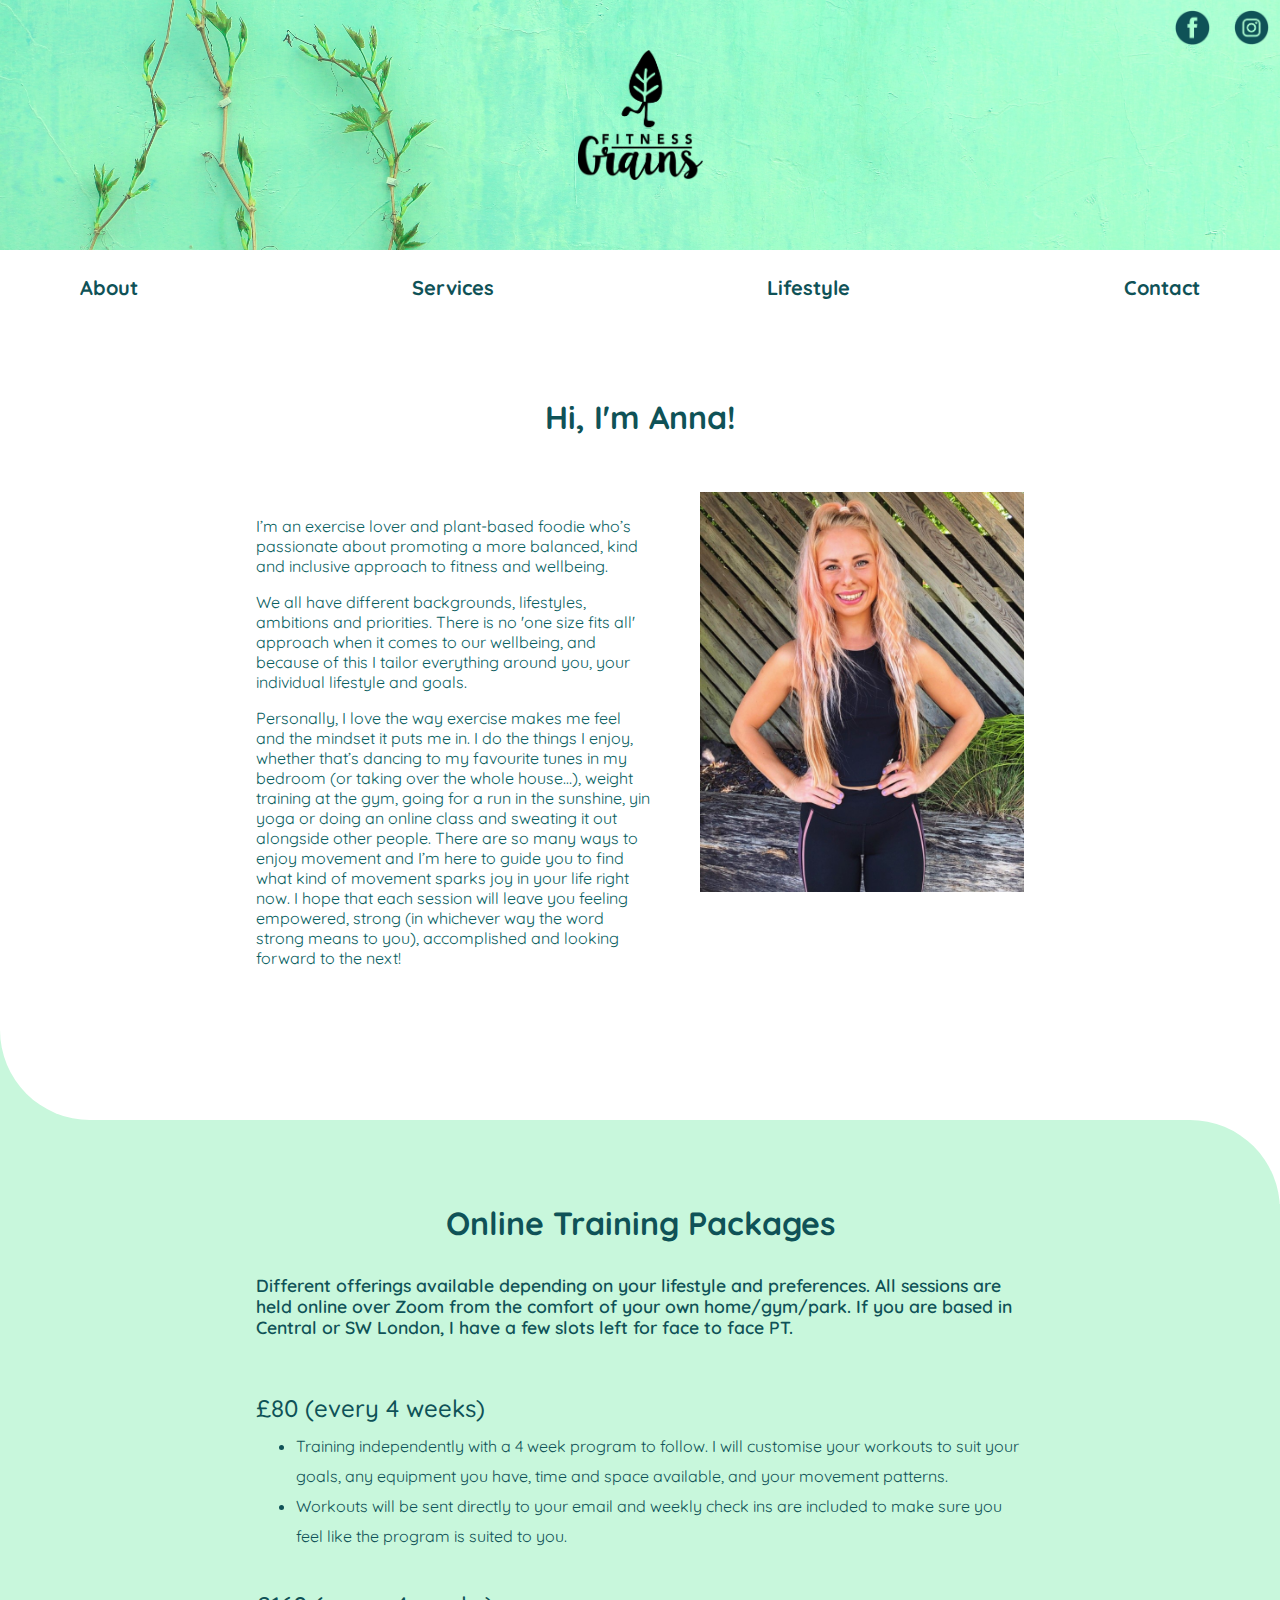
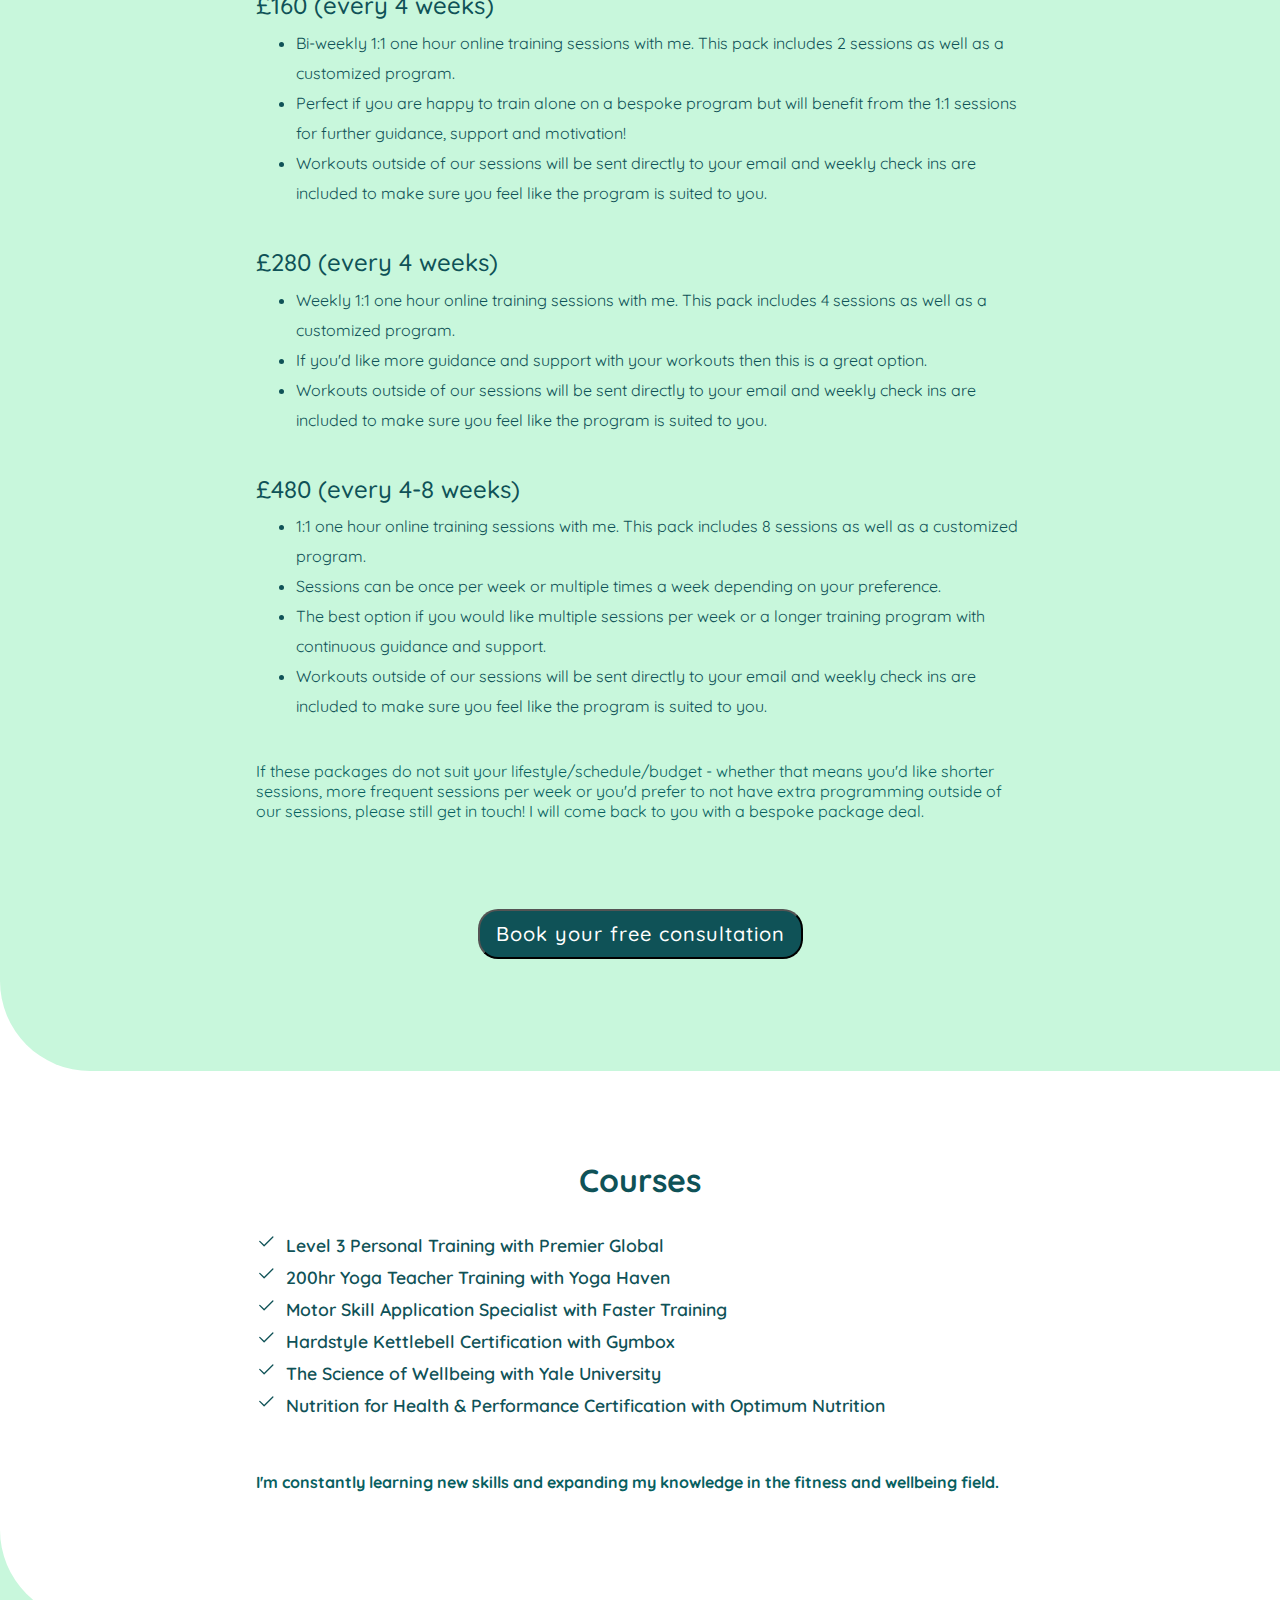
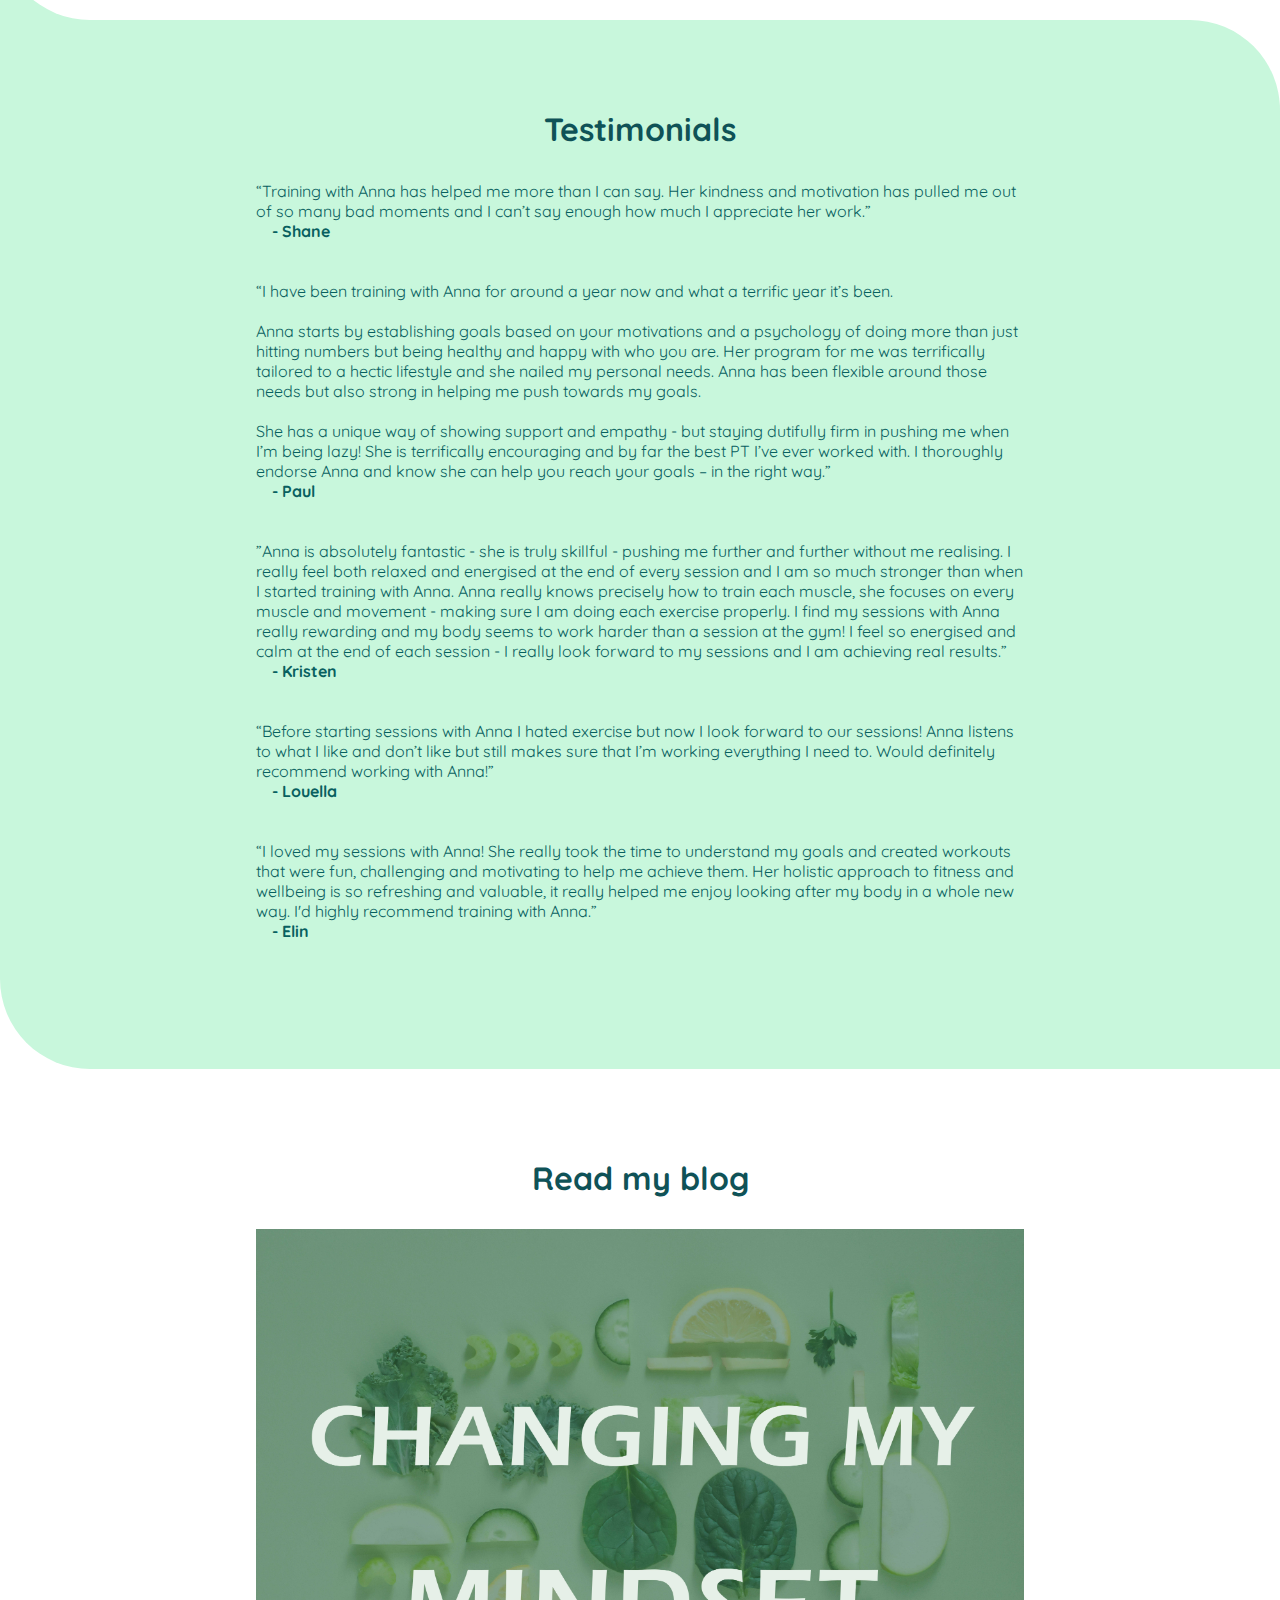
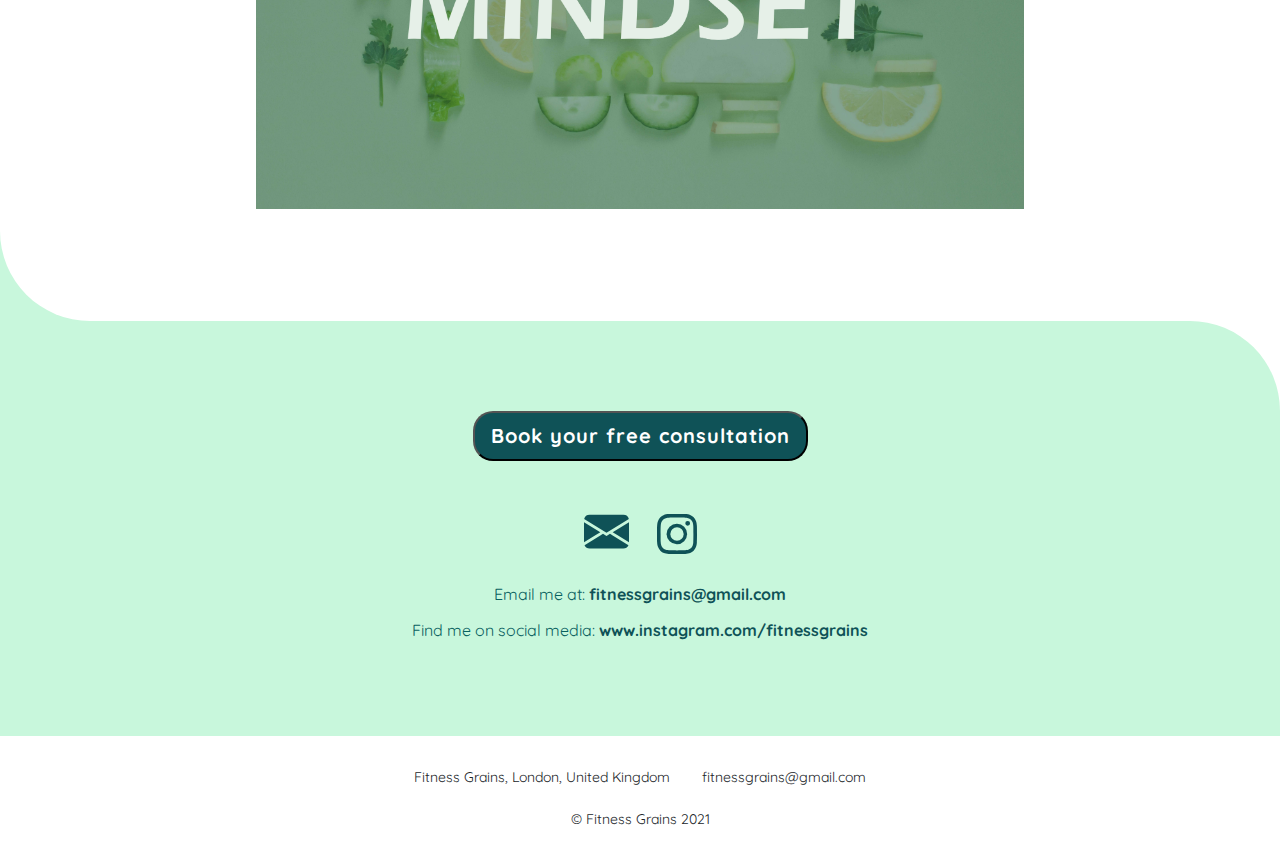
<file: index.html>
<!DOCTYPE html>
<html lang="en">
  <head>
    <meta charset="UTF-8">
    <meta name="viewport" content="width=device-width, initial-scale=1.0, viewport-fit=cover">
    <title>Fitness Grains Personal Training</title>
    <link rel="stylesheet" href="https://maxcdn.bootstrapcdn.com/bootstrap/4.0.0/css/bootstrap.min.css" integrity="sha384-Gn5384xqQ1aoWXA+058RXPxPg6fy4IWvTNh0E263XmFcJlSAwiGgFAW/dAiS6JXm" crossorigin="anonymous">
    <link rel="stylesheet" href="css/styles.css">
    <link rel="preconnect" href="https://fonts.gstatic.com">
    <link href="https://fonts.googleapis.com/css2?family=Quicksand&display=swap" rel="stylesheet">
    <link rel="icon"
      type="image/png"
      href="images/favicon.png">
  </head>
  <header>
    <div id="social-media-top">
      <a href="https://www.facebook.com/fitnessgrains/">
      <img class="sm-logo" src="images/facebook.png" alt="Anna Roberts Facebook" width="100%"><a/>
      <a href="https://www.instagram.com/fitnessgrains/">
      <img class="sm-logo" src="images/instagram.png" alt="Anna Roberts Instagram" width="100%"></a>
    </div>
    <div class="banner">
        <img src="images/fitness_grains_.png" alt="Anna Personal Training" width="125px">
    </div>
  </header>
  <body>
  <main>

    <nav class="jump-to">
      <ul>
        <li> <a class="list" href="#linktoabout">About</a> </li>
        <li> <a class="list" href="#linktoservices">Services</a> </li>
        <li> <a class="list" href="#linktolifestyle">Lifestyle</a> </li>
        <li> <a class="list" href="#linktocontact">Contact</a> </li>
      </ul>
    </nav>
<br>
<br>
    <section class="intro swoop-1" style="background-color: white;">
      <a id="linktoabout"></a>
      <br>
      <h1>Hi, I'm Anna!</h1>
      <br><br>
      <img src="images/portrait-2.jpg" alt="Anna Roberts Profile">
      <br>
      <p>I’m an exercise lover and plant-based foodie who’s passionate about promoting a more balanced, kind and inclusive approach to fitness and wellbeing.</p>
      <p>We all have different backgrounds, lifestyles, ambitions and priorities. There is no 'one size fits all' approach when it comes to our wellbeing, and because of this I tailor everything around you, your individual lifestyle and goals.</p>
      <p>Personally, I love the way exercise makes me feel and the mindset it puts me in. I do the things I enjoy, whether that’s dancing to my favourite tunes in my bedroom (or taking over the whole house…), weight training at the gym, going for a run in the sunshine, yin yoga or doing an online class and sweating it out alongside other people. There are so many ways to enjoy movement and I’m here to guide you to find what kind of movement sparks joy in your life right now. I hope that each session will leave you feeling empowered, strong (in whichever way the word strong means to you), accomplished and looking forward to the next!</p>
    </br>
  </section>

<br>

<section class="service swoop-2" style="background-color: #c8f7dc; margin-top: -30px;">
<a id="linktoservices"></a>
    <h1 class="up">Online Training Packages</h1>
    <br>
    <h3>Different offerings available depending on your lifestyle and preferences. All sessions are held online over Zoom from the comfort of your own home/gym/park. If you are based in Central or SW London, I have a few slots left for face to face PT.</h3>
  </br></br>
      <h2>£80 (every 4 weeks)</h2>
      <ul>
        <li>Training independently with a 4 week program to follow. I will customise your workouts to suit your goals, any equipment you have, time and space available, and your movement patterns.</li>
        <li>Workouts will be sent directly to your email and weekly check ins are included to make sure you feel like the program is suited to you.</li>
      </ul>
    <br>
      <h2>£160 (every 4 weeks)</h2>
      <ul>
        <li>Bi-weekly 1:1 one hour online training sessions with me. This pack includes 2 sessions as well as a customized program.</li>
        <li>Perfect if you are happy to train alone on a bespoke program but will benefit from the 1:1 sessions for further guidance, support and motivation!</li>
        <li>Workouts outside of our sessions will be sent directly to your email and weekly check ins are included to make sure you feel like the program is suited to you.</li>
      </ul>
    <br>
      <h2>£280 (every 4 weeks)</h2>
      <ul>
        <li>Weekly 1:1 one hour online training sessions with me. This pack includes 4 sessions as well as a customized program.</li>
        <li>If you'd like more guidance and support with your workouts then this is a great option.</li>
        <li>Workouts outside of our sessions will be sent directly to your email and weekly check ins are included to make sure you feel like the program is suited to you.</li>
      </ul>
    <br>
      <h2>£480 (every 4-8 weeks)</h2>
      <ul>
        <li>1:1 one hour online training sessions with me. This pack includes 8 sessions as well as a customized program.</li>
        <li>Sessions can be once per week or multiple times a week depending on your preference.</li>
        <li>The best option if you would like multiple sessions per week or a longer training program with continuous guidance and support.</li>
        <li>Workouts outside of our sessions will be sent directly to your email and weekly check ins are included to make sure you feel like the program is suited to you.</li>
      </ul>
    <br>
        <p>If these packages do not suit your lifestyle/schedule/budget - whether that means you'd like shorter sessions, more frequent sessions per week or you'd prefer to not have extra programming outside of our sessions, please still get in touch! I will come back to you with a bespoke package deal.</p>
        <br><br><br>
        <div class="text-center">
          <a href="https://docs.google.com/forms/d/e/1FAIpQLSemXabMLU1X9XMgvIP13Qxa08mnNmZ5TXhccwB41XOdnq7CMA/viewform"><button type="button" style="font-weight: 500; letter-spacing: 1px;" class="button btn-lg">Book your free consultation</button></a>
        </div>
</section>




<section class="prices swoop-1" style="background-color: #fff;">
    <h1>Courses</h1>
<br>

        <h3><svg xmlns="http://www.w3.org/2000/svg" width="20" height="20" fill="currentColor" class="bi bi-check2" viewBox="0 0 16 16">
              <path d="M13.854 3.646a.5.5 0 0 1 0 .708l-7 7a.5.5 0 0 1-.708 0l-3.5-3.5a.5.5 0 1 1 .708-.708L6.5 10.293l6.646-6.647a.5.5 0 0 1 .708 0z"/>
            </svg>&nbsp Level 3 Personal Training with Premier Global</h3>
        <h3><svg xmlns="http://www.w3.org/2000/svg" width="20" height="20" fill="currentColor" class="bi bi-check2" viewBox="0 0 16 16">
              <path d="M13.854 3.646a.5.5 0 0 1 0 .708l-7 7a.5.5 0 0 1-.708 0l-3.5-3.5a.5.5 0 1 1 .708-.708L6.5 10.293l6.646-6.647a.5.5 0 0 1 .708 0z"/>
            </svg>&nbsp 200hr Yoga Teacher Training with Yoga Haven</h3>
        <h3><svg xmlns="http://www.w3.org/2000/svg" width="20" height="20" fill="currentColor" class="bi bi-check2" viewBox="0 0 16 16">
              <path d="M13.854 3.646a.5.5 0 0 1 0 .708l-7 7a.5.5 0 0 1-.708 0l-3.5-3.5a.5.5 0 1 1 .708-.708L6.5 10.293l6.646-6.647a.5.5 0 0 1 .708 0z"/>
            </svg>&nbsp Motor Skill Application Specialist with Faster Training</h3>
        <h3><svg xmlns="http://www.w3.org/2000/svg" width="20" height="20" fill="currentColor" class="bi bi-check2" viewBox="0 0 16 16">
              <path d="M13.854 3.646a.5.5 0 0 1 0 .708l-7 7a.5.5 0 0 1-.708 0l-3.5-3.5a.5.5 0 1 1 .708-.708L6.5 10.293l6.646-6.647a.5.5 0 0 1 .708 0z"/>
            </svg>&nbsp Hardstyle Kettlebell Certification with Gymbox</h3>
        <h3><svg xmlns="http://www.w3.org/2000/svg" width="20" height="20" fill="currentColor" class="bi bi-check2" viewBox="0 0 16 16">
              <path d="M13.854 3.646a.5.5 0 0 1 0 .708l-7 7a.5.5 0 0 1-.708 0l-3.5-3.5a.5.5 0 1 1 .708-.708L6.5 10.293l6.646-6.647a.5.5 0 0 1 .708 0z"/>
            </svg>&nbsp The Science of Wellbeing with Yale University</h3>
        <h3><svg xmlns="http://www.w3.org/2000/svg" width="20" height="20" fill="currentColor" class="bi bi-check2" viewBox="0 0 16 16">
              <path d="M13.854 3.646a.5.5 0 0 1 0 .708l-7 7a.5.5 0 0 1-.708 0l-3.5-3.5a.5.5 0 1 1 .708-.708L6.5 10.293l6.646-6.647a.5.5 0 0 1 .708 0z"/>
            </svg>&nbsp Nutrition for Health & Performance Certification with Optimum Nutrition</h3>
<br><br>

<p><b>I'm constantly learning new skills and expanding my knowledge in the fitness and wellbeing field.</b></p>

</section>

<section class="location swoop-2" style="background-color: #c8f7dc">
        <h1>Testimonials</h1>
<br>
        <p>“Training with Anna has helped me more than I can say. Her kindness and motivation has pulled me out of so many bad moments and I can’t say enough how much I appreciate her work.” <br>&nbsp &nbsp <b>- Shane</b></p>
<br>
        <p>“I have been training with Anna for around a year now and what a terrific year it’s been.<br><br> Anna starts by establishing goals based on your motivations and a psychology of doing more than just hitting numbers but being healthy and happy with who you are. Her program for me was terrifically tailored to a hectic lifestyle and she nailed my personal needs. Anna has been flexible around those needs but also strong in helping me push towards my goals.<br><br> She has a unique way of showing support and empathy - but staying dutifully firm in pushing me when I’m being lazy! She is terrifically encouraging and by far the best PT I’ve ever worked with. I thoroughly endorse Anna and know she can help you reach your goals – in the right way.”<br>&nbsp &nbsp <b>- Paul</b></p>
<br>
        <p>”Anna is absolutely fantastic - she is truly skillful - pushing me further and further without me realising. I really feel both relaxed and energised at the end of every session and I am so much stronger than when I started training with Anna. Anna really knows precisely how to train each muscle, she focuses on every muscle and movement - making sure I am doing each exercise properly. I find my sessions with Anna really rewarding and my body seems to work harder than a session at the gym! I feel so energised and calm at the end of each session - I really look forward to my sessions and I am achieving real results.” <br>&nbsp &nbsp <b>- Kristen</b></p>
<br>
        <p>“Before starting sessions with Anna I hated exercise but now I look forward to our sessions! Anna listens to what I like and don’t like but still makes sure that I’m working everything I need to. Would definitely recommend working with Anna!” <br>&nbsp &nbsp <b>- Louella</b></p>
<br>
        <p>“I loved my sessions with Anna! She really took the time to understand my goals and created workouts that were fun, challenging and motivating to help me achieve them. Her holistic approach to fitness and wellbeing is so refreshing and valuable, it really helped me enjoy looking after my body in a whole new way. I'd highly recommend training with Anna.”<br>&nbsp &nbsp <b>- Elin</b></p>
</section>


<section class="lifestyle swoop-1" style="background-color: #fff;">
<a id="linktolifestyle"></a>
    <h1>Read my blog</h1>
<br>
      <div class="container">
        <div class="row align-items-start">
          <div class="col">
            <a href="https://link.medium.com/vwtSOuZQtfb">
            <img src="images/lifestyle-1-a.jpg" alt="Anna Roberts Blog" width=100%>
          </a>
          </div>
        </div>
      </div>
</section>

<section class="blog" style="background-color: #c8f7dc; padding: 0 10% 5em; text-align: center">
  <div class="text-center">
    <button type="button" style="font-weight: 500; letter-spacing: 1px; color: white;" class="button btn-lg"><a href="https://docs.google.com/forms/d/e/1FAIpQLSemXabMLU1X9XMgvIP13Qxa08mnNmZ5TXhccwB41XOdnq7CMA/viewform">Book your free consultation</a></button>
  </div><br>
<a id="linktocontact"></a>
<br>
    <div class="index-icons">
      <a href="mailto:fitnessgrains@gmail.com">
      <svg xmlns="http://www.w3.org/2000/svg" width="45" height="45" fill="currentColor" class="bi bi-envelope-fill" viewBox="0 0 16 16">
        <path d="M.05 3.555A2 2 0 0 1 2 2h12a2 2 0 0 1 1.95 1.555L8 8.414.05 3.555zM0 4.697v7.104l5.803-3.558L0 4.697zM6.761 8.83l-6.57 4.027A2 2 0 0 0 2 14h12a2 2 0 0 0 1.808-1.144l-6.57-4.027L8 9.586l-1.239-.757zm3.436-.586L16 11.801V4.697l-5.803 3.546z"/>
      </svg></a> &nbsp &nbsp &nbsp
      <a href="https://www.instagram.com/fitnessgrains/">
      <svg xmlns="http://www.w3.org/2000/svg" width="40" height="40" fill="currentColor" class="bi bi-instagram" viewBox="0 0 16 16">
        <path d="M8 0C5.829 0 5.556.01 4.703.048 3.85.088 3.269.222 2.76.42a3.917 3.917 0 0 0-1.417.923A3.927 3.927 0 0 0 .42 2.76C.222 3.268.087 3.85.048 4.7.01 5.555 0 5.827 0 8.001c0 2.172.01 2.444.048 3.297.04.852.174 1.433.372 1.942.205.526.478.972.923 1.417.444.445.89.719 1.416.923.51.198 1.09.333 1.942.372C5.555 15.99 5.827 16 8 16s2.444-.01 3.298-.048c.851-.04 1.434-.174 1.943-.372a3.916 3.916 0 0 0 1.416-.923c.445-.445.718-.891.923-1.417.197-.509.332-1.09.372-1.942C15.99 10.445 16 10.173 16 8s-.01-2.445-.048-3.299c-.04-.851-.175-1.433-.372-1.941a3.926 3.926 0 0 0-.923-1.417A3.911 3.911 0 0 0 13.24.42c-.51-.198-1.092-.333-1.943-.372C10.443.01 10.172 0 7.998 0h.003zm-.717 1.442h.718c2.136 0 2.389.007 3.232.046.78.035 1.204.166 1.486.275.373.145.64.319.92.599.28.28.453.546.598.92.11.281.24.705.275 1.485.039.843.047 1.096.047 3.231s-.008 2.389-.047 3.232c-.035.78-.166 1.203-.275 1.485a2.47 2.47 0 0 1-.599.919c-.28.28-.546.453-.92.598-.28.11-.704.24-1.485.276-.843.038-1.096.047-3.232.047s-2.39-.009-3.233-.047c-.78-.036-1.203-.166-1.485-.276a2.478 2.478 0 0 1-.92-.598 2.48 2.48 0 0 1-.6-.92c-.109-.281-.24-.705-.275-1.485-.038-.843-.046-1.096-.046-3.233 0-2.136.008-2.388.046-3.231.036-.78.166-1.204.276-1.486.145-.373.319-.64.599-.92.28-.28.546-.453.92-.598.282-.11.705-.24 1.485-.276.738-.034 1.024-.044 2.515-.045v.002zm4.988 1.328a.96.96 0 1 0 0 1.92.96.96 0 0 0 0-1.92zm-4.27 1.122a4.109 4.109 0 1 0 0 8.217 4.109 4.109 0 0 0 0-8.217zm0 1.441a2.667 2.667 0 1 1 0 5.334 2.667 2.667 0 0 1 0-5.334z"/>
      </svg></a>
    </div>
    <br>
    <p>Email me at: <a href="mailto:fitnessgrains@gmail.com">fitnessgrains@gmail.com</a></p>
    <p>Find me on social media: <a href="https://www.instagram.com/fitnessgrains/">www.instagram.com/fitnessgrains</a></p>
</section>

</main>
</body>
<script src="https://ajax.googleapis.com/ajax/libs/jquery/3.3.1/jquery.min.js"></script>
<script>
$(document).ready(function(){
  // Add smooth scrolling to all links
  $("a").on('click', function(event) {

    // Make sure this.hash has a value before overriding default behavior
    if (this.hash !== "") {
      // Prevent default anchor click behavior
      event.preventDefault();

      // Store hash
      var hash = this.hash;

      // Using jQuery's animate() method to add smooth page scroll
      // The optional number (800) specifies the number of milliseconds it takes to scroll to the specified area
      $('html, body').animate({
        scrollTop: $(hash).offset().top
      }, 800, function(){

        // Add hash (#) to URL when done scrolling (default click behavior)
        window.location.hash = hash;
      });
    } // End if
  });
});
</script>

  <footer>
<br>
    <div id=contactInfo>
      <span>Fitness Grains, London, United Kingdom</span>
      &nbsp; &nbsp;&nbsp;&nbsp;&nbsp;
      <span>fitnessgrains@gmail.com</span>
    </div>
    <br>
    &copy; Fitness Grains 2021
  </footer>
</html>
</file>
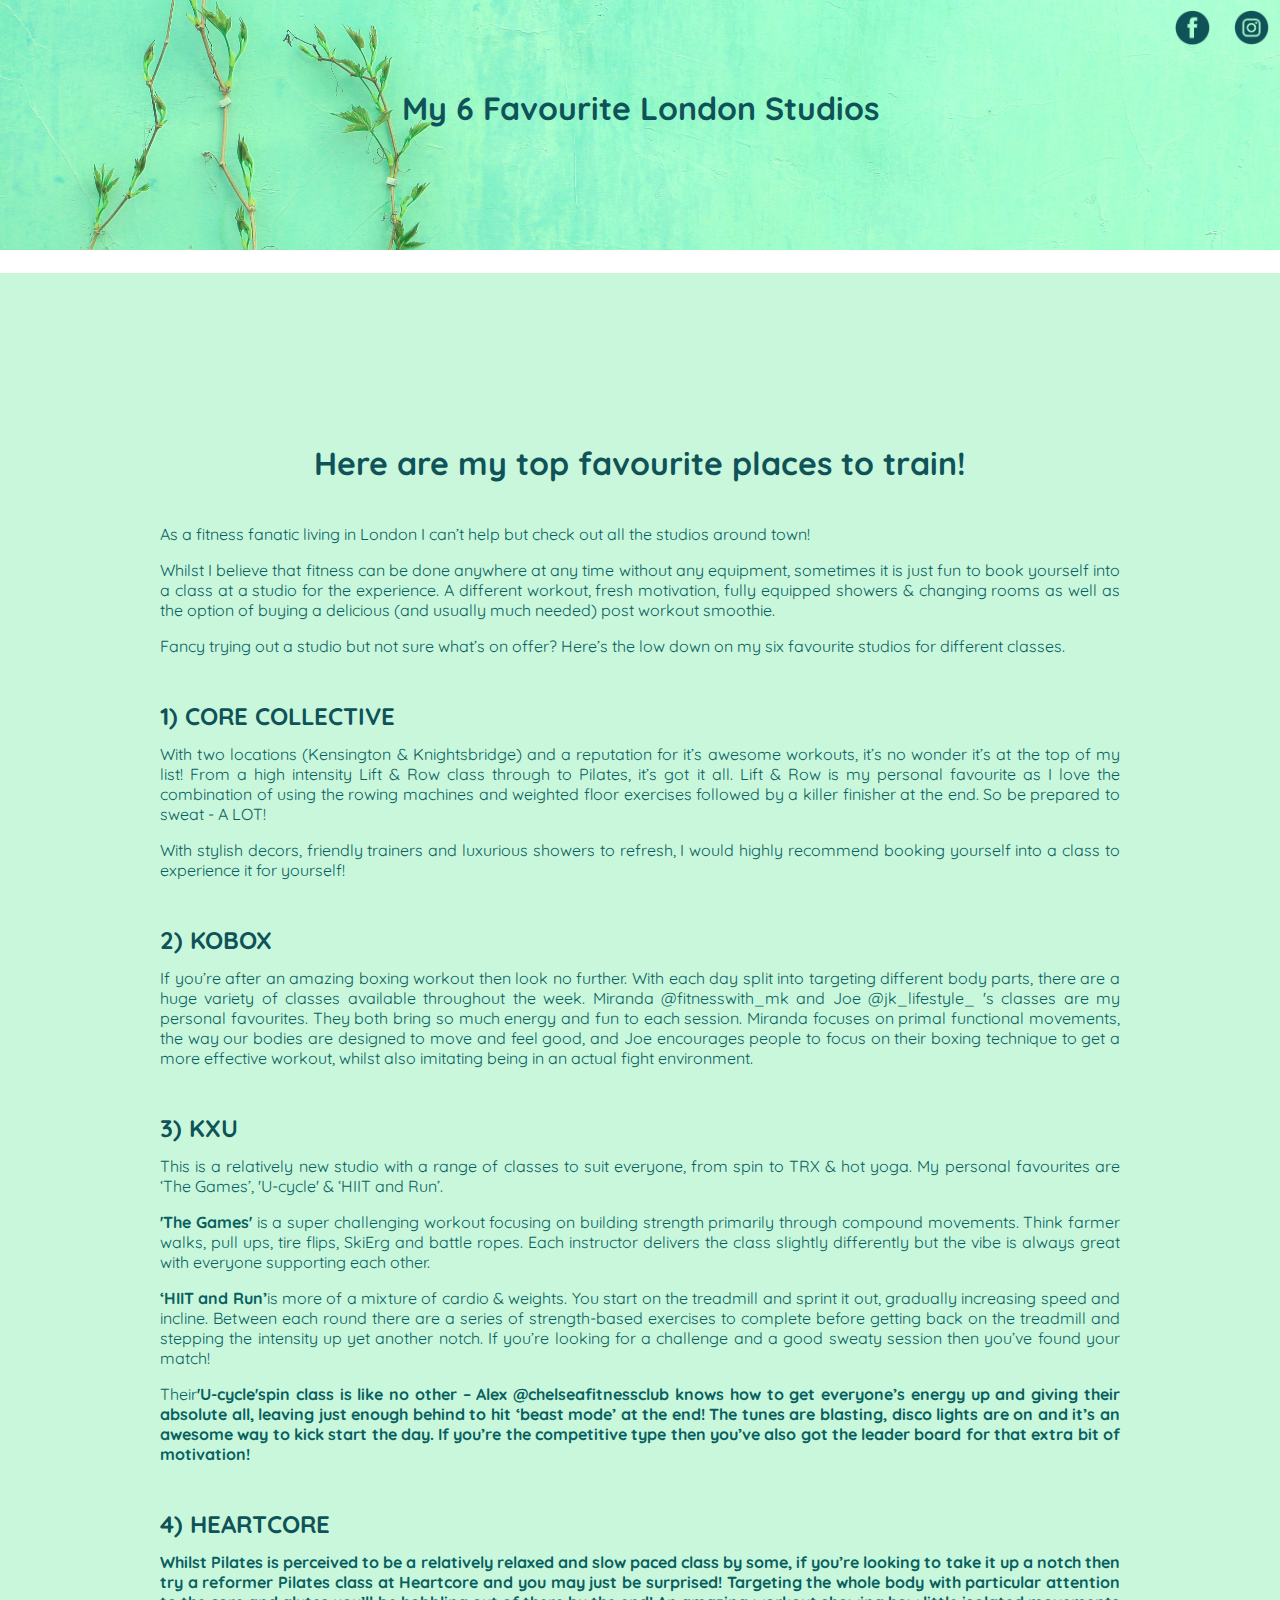
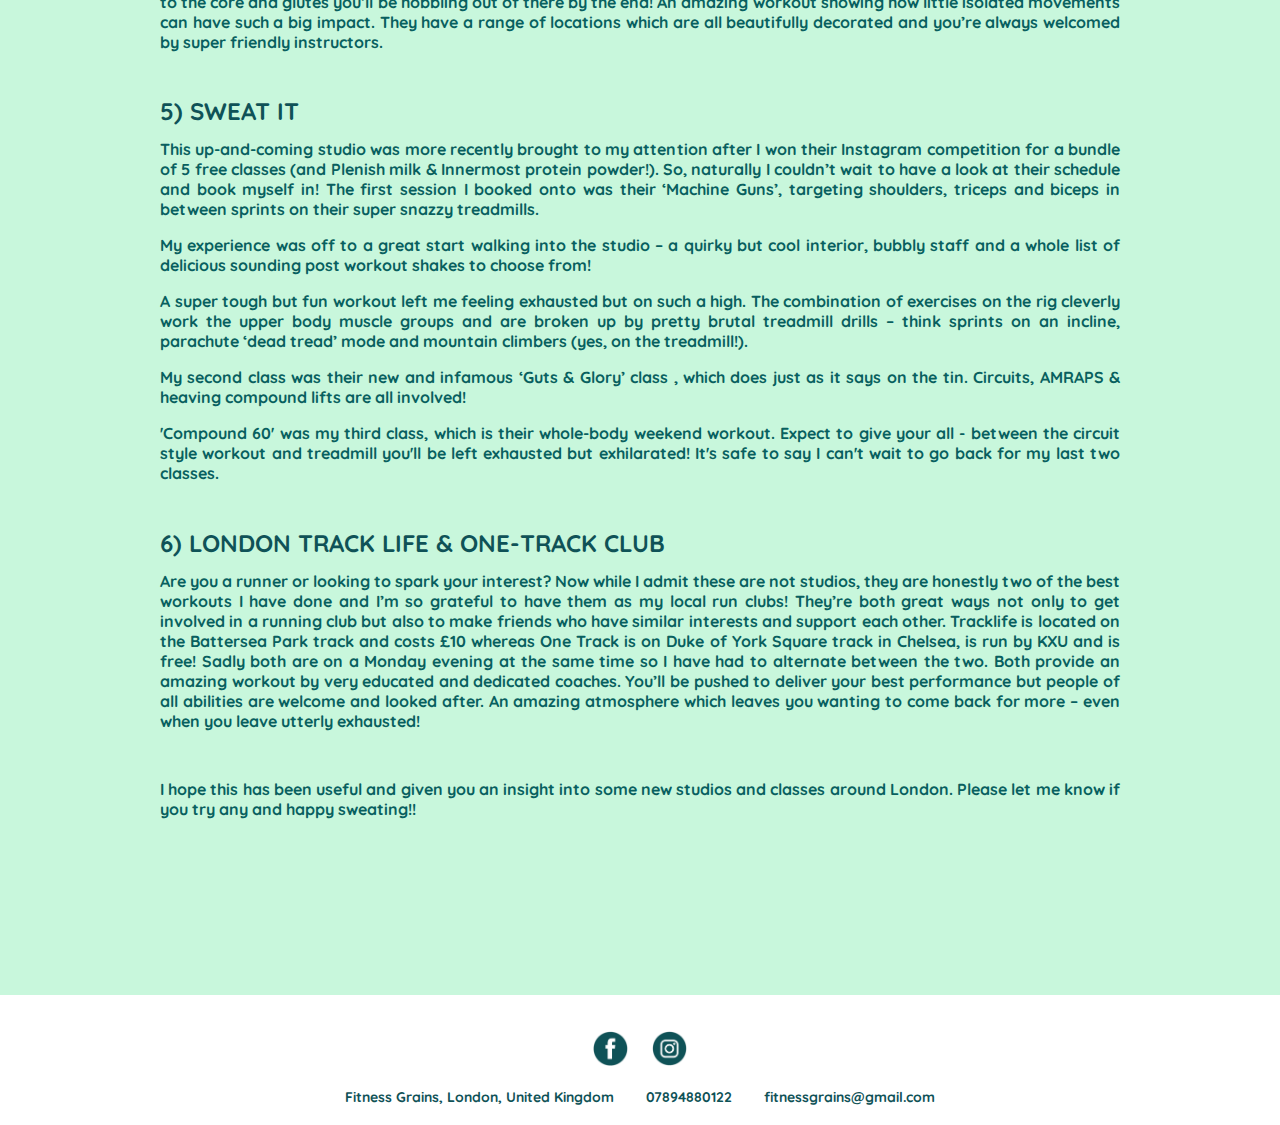
<file: blog-2.html>
<!DOCTYPE html>
<html lang="en">
  <head>
    <meta charset="UTF-8">
    <meta name="viewport" content="width=device-width, initial-scale=1.0">
    <title>Anna Roberts Personal Training</title>
    <link href="https://fonts.googleapis.com/css2?family=Quicksand&display=swap" rel="stylesheet">
    <link rel="stylesheet" href="css/styles.css">
  </head>
  <header>
    <div id="social-media-top">
      <a href="https://www.facebook.com/fitnessgrains/">
      <img class="sm-logo" src="images/facebook.png" alt="Anna Roberts Facebook" width="100%">
      <a href="https://www.instagram.com/fitnessgrains/">
      <img class="sm-logo" src="images/instagram.png" alt="Anna Roberts Instagram" width="100%">
    </div>
    <div class="banner">
        <h1 class="blog-title">My 6 Favourite London Studios</h1>
    </div>
  </header>
  <br>
  <br>
  <body>
      <main>
    <nav class="link-back">
      <h1><a href="index.html">Back</a></h1>
    </nav>
    <br>
    <section class="blog-post">
      <h1>Here are my top favourite places to train!</h1>
<br>
      <p>As a fitness fanatic living in London I can’t help but check out all the studios around town!</p>
      <p>Whilst I believe that fitness can be done anywhere at any time without any equipment, sometimes it is just fun to book yourself into a class at a studio for the experience. A different workout, fresh motivation, fully equipped showers & changing rooms as well as the option of buying a delicious (and usually much needed) post workout smoothie.</p>
      <p>Fancy trying out a studio but not sure what’s on offer? Here’s the low down on my six favourite studios for different classes.</p>
<br>
      <h2>1) CORE COLLECTIVE</h2>
      <p>With two locations (Kensington & Knightsbridge) and a reputation for it’s awesome workouts, it’s no wonder it’s at the top of my list! From a high intensity Lift & Row class through to Pilates, it’s got it all. Lift & Row is my personal favourite as I love the combination of using the rowing machines and weighted floor exercises followed by a killer finisher at the end. So be prepared to sweat - A LOT! </p>
      <p>With stylish decors, friendly trainers and luxurious showers to refresh, I would highly recommend booking yourself into a class to experience it for yourself!</p>
<br>
      <h2>2) KOBOX</h2>
      <p>If you’re after an amazing boxing workout then look no further. With each day split into targeting different body parts, there are a huge variety of classes available throughout the week. Miranda @fitnesswith_mk and Joe @jk_lifestyle_ 's classes are my personal favourites. They both bring so much energy and fun to each session. Miranda focuses on primal functional movements, the way our bodies are designed to move and feel good, and Joe encourages people to focus on their boxing technique to get a more effective workout, whilst also imitating being in an actual fight environment.</p>
<br>
      <h2>3) KXU</h2>
      <p>This is a relatively new studio with a range of classes to suit everyone, from spin to TRX & hot yoga. My personal favourites are ‘The Games’, 'U-cycle' & ‘HIIT and Run’.</p>
      <p><b>'The Games' </b>is a super challenging workout focusing on building strength primarily through compound movements. Think farmer walks, pull ups, tire flips, SkiErg and battle ropes. Each instructor delivers the class slightly differently but the vibe is always great with everyone supporting each other. </p>
      <p><b>‘HIIT and Run’</b>is more of a mixture of cardio & weights.  You start on the treadmill and sprint it out, gradually increasing speed and incline. Between each round there are a series of strength-based exercises to complete before getting back on the treadmill and stepping the intensity up yet another notch. If you’re looking for a challenge and a good sweaty session then you’ve found your match!</p>
      <p>Their<b>'U-cycle'</u>spin class is like no other – Alex @chelseafitnessclub knows how to get everyone’s energy up and giving their absolute all, leaving just enough behind to hit ‘beast mode’ at the end! The tunes are blasting, disco lights are on and it’s an awesome way to kick start the day. If you’re the competitive type then you’ve also got the leader board for that extra bit of motivation!</p>
<br>
      <h2>4) HEARTCORE </h2>
      <p>Whilst Pilates is perceived to be a relatively relaxed and slow paced class by some, if you’re looking to take it up a notch then try a reformer Pilates class at Heartcore and you may just be surprised! Targeting the whole body with particular attention to the core and glutes you’ll be hobbling out of there by the end! An amazing workout showing how little isolated movements can have such a big impact. They have a range of locations which are all beautifully decorated and you’re always welcomed by super friendly instructors.</p>
<br>
      <h2>5) SWEAT IT</h2>
      <p>This up-and-coming studio was more recently brought to my attention after I won their Instagram competition for a bundle of 5 free classes (and Plenish milk & Innermost protein powder!). So, naturally I couldn’t wait to have a look at their schedule and book myself in! The first session I booked onto was their <b>‘Machine Guns’</b>, targeting shoulders, triceps and biceps in between sprints on their super snazzy treadmills.</p>
      <p>My experience was off to a great start walking into the studio – a quirky but cool interior, bubbly staff and a whole list of delicious sounding post workout shakes to choose from!</p>
      <p>A super tough but fun workout left me feeling exhausted but on such a high. The combination of exercises on the rig cleverly work the upper body muscle groups and are broken up by pretty brutal treadmill drills – think sprints on an incline, parachute ‘dead tread’ mode and mountain climbers (yes, on the treadmill!).</p>
      <p>My second class was their new and infamous <b>‘Guts & Glory’</b> class , which does just as it says on the tin. Circuits, AMRAPS & heaving compound lifts are all involved!</p>
      <p><b>'Compound 60'</b> was my third class, which is their whole-body weekend workout. Expect to give your all - between the circuit style workout and treadmill you'll be left exhausted but exhilarated! It's safe to say I can't wait to go back for my last two classes.</p>
<br>
      <h2>6) LONDON TRACK LIFE & ONE-TRACK CLUB</h2>
      <p>Are you a runner or looking to spark your interest? Now while I admit these are not studios, they are honestly two of the best workouts I have done and I’m so grateful to have them as my local run clubs! They’re both great ways not only to get involved in a running club but also to make friends who have similar interests and support each other. Tracklife is located on the Battersea Park track and costs £10 whereas One Track is on Duke of York Square track in Chelsea, is run by KXU and is free! Sadly both are on a Monday evening at the same time so I have had to alternate between the two. Both provide an amazing workout by very educated and dedicated coaches. You’ll be pushed to deliver your best performance but people of all abilities are welcome and looked after. An amazing atmosphere which leaves you wanting to come back for more – even when you leave utterly exhausted!</p>
      <br>
      <p>I hope this has been useful and given you an insight into some new studios and classes around London. Please let me know if you try any and happy sweating!! </p>
    </section>
<br>
  <footer>
    <div id="social-media">
      <a href="https://www.facebook.com/fitnessgrains/">
      <img class="sm-logo" src="images/facebook.png" alt="Anna Roberts Facebook" width="100%">
      <a href="https://www.instagram.com/fitnessgrains/">
      <img class="sm-logo" src="images/instagram.png" alt="Anna Roberts Instagram" width="100%">
    </div>

    <div id=contactInfo>
      <span>Fitness Grains, London, United Kingdom</span>
      &nbsp; &nbsp;&nbsp;&nbsp;&nbsp;
      <span>07894880122</span>
      &nbsp; &nbsp;&nbsp;&nbsp;&nbsp;
      <a href="mailto:fitnessgrains@gmail.com"> fitnessgrains@gmail.com</a>
    </div>
  </footer>
  </main>
  </body>
</html>
</file>
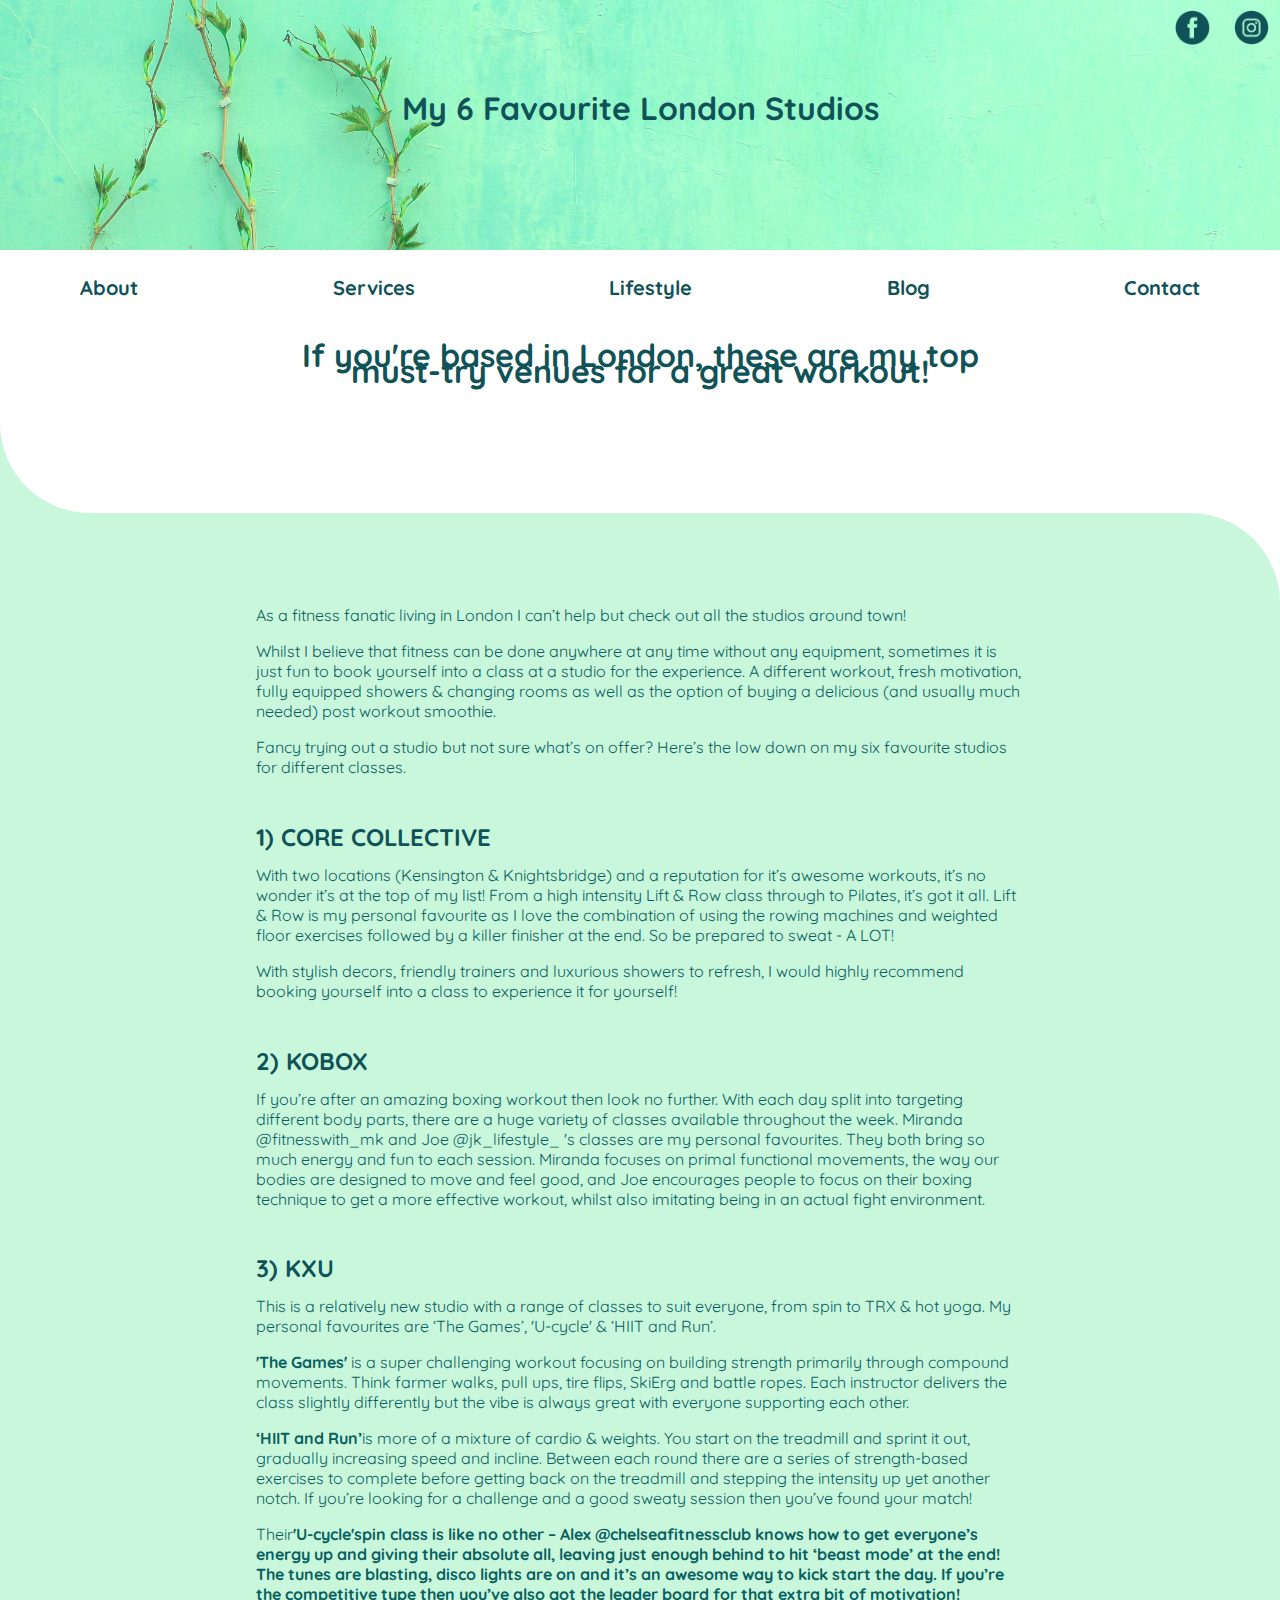
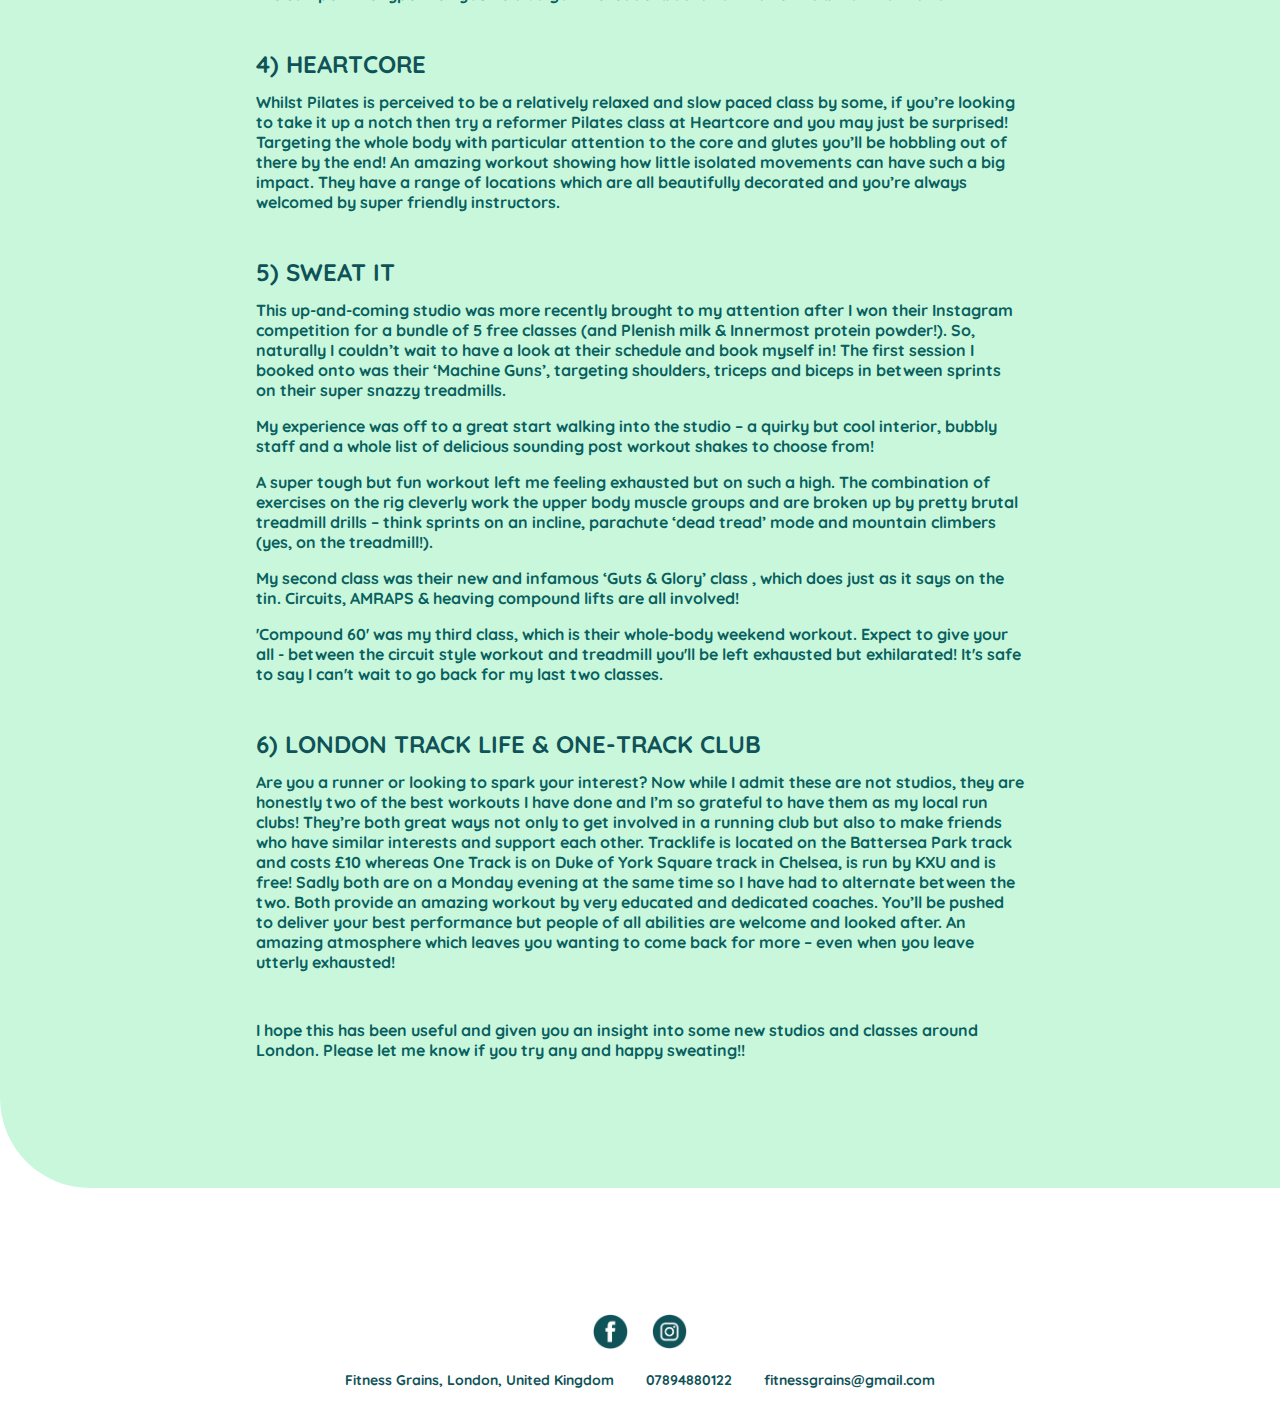
<file: blog.html>
<!DOCTYPE html>
<html lang="en">
  <head>
    <meta charset="UTF-8">
    <meta name="viewport" content="width=device-width, initial-scale=1.0, viewport-fit=cover">
    <title>Anna Roberts Personal Training</title>
    <link href="https://fonts.googleapis.com/css2?family=Quicksand&display=swap" rel="stylesheet">
    <link rel="stylesheet" href="css/styles.css">
  </head>
  <header>
    <div id="social-media-top">
      <a href="https://www.facebook.com/fitnessgrains/">
      <img class="sm-logo" src="images/facebook.png" alt="Anna Roberts Facebook" width="100%"><a/>
      <a href="https://www.instagram.com/fitnessgrains/">
      <img class="sm-logo" src="images/instagram.png" alt="Anna Roberts Instagram" width="100%"></a>
    </div>
    <div class="banner">
        <h1 class="blog-title">My 6 Favourite London Studios</h1>
    </div>
  </header>
  <body>
  <main>

    <nav class="jump-to">
      <ul>
        <li> <a class="list" href="index.html#linktoabout">About</a> </li>
        <li> <a class="list" href="index.html#linktoservices">Services</a> </li>
        <li> <a class="list" href="index.html#linktolifestyle">Lifestyle</a> </li>
        <li> <a class="list" href="index.html#linktoblog">Blog</a> </li>
        <li> <a class="list" href="index.html#linktocontact">Contact</a> </li>
      </ul>
    </nav>

  <section class="intro swoop-1" style="background-color: white;">
      <h1>If you're based in London, these are my top must-try venues for a great workout!</h1>
  </section>

  <br>

  <section class="service swoop-2" style="background-color: #c8f7dc; margin-top: -30px;"">
      <p>As a fitness fanatic living in London I can’t help but check out all the studios around town!</p>
      <p>Whilst I believe that fitness can be done anywhere at any time without any equipment, sometimes it is just fun to book yourself into a class at a studio for the experience. A different workout, fresh motivation, fully equipped showers & changing rooms as well as the option of buying a delicious (and usually much needed) post workout smoothie.</p>
      <p>Fancy trying out a studio but not sure what’s on offer? Here’s the low down on my six favourite studios for different classes.</p>
<br>
      <h2>1) CORE COLLECTIVE</h2>
      <p>With two locations (Kensington & Knightsbridge) and a reputation for it’s awesome workouts, it’s no wonder it’s at the top of my list! From a high intensity Lift & Row class through to Pilates, it’s got it all. Lift & Row is my personal favourite as I love the combination of using the rowing machines and weighted floor exercises followed by a killer finisher at the end. So be prepared to sweat - A LOT! </p>
      <p>With stylish decors, friendly trainers and luxurious showers to refresh, I would highly recommend booking yourself into a class to experience it for yourself!</p>
<br>
      <h2>2) KOBOX</h2>
      <p>If you’re after an amazing boxing workout then look no further. With each day split into targeting different body parts, there are a huge variety of classes available throughout the week. Miranda @fitnesswith_mk and Joe @jk_lifestyle_ 's classes are my personal favourites. They both bring so much energy and fun to each session. Miranda focuses on primal functional movements, the way our bodies are designed to move and feel good, and Joe encourages people to focus on their boxing technique to get a more effective workout, whilst also imitating being in an actual fight environment.</p>
<br>
      <h2>3) KXU</h2>
      <p>This is a relatively new studio with a range of classes to suit everyone, from spin to TRX & hot yoga. My personal favourites are ‘The Games’, 'U-cycle' & ‘HIIT and Run’.</p>
      <p><b>'The Games' </b>is a super challenging workout focusing on building strength primarily through compound movements. Think farmer walks, pull ups, tire flips, SkiErg and battle ropes. Each instructor delivers the class slightly differently but the vibe is always great with everyone supporting each other. </p>
      <p><b>‘HIIT and Run’</b>is more of a mixture of cardio & weights.  You start on the treadmill and sprint it out, gradually increasing speed and incline. Between each round there are a series of strength-based exercises to complete before getting back on the treadmill and stepping the intensity up yet another notch. If you’re looking for a challenge and a good sweaty session then you’ve found your match!</p>
      <p>Their<b>'U-cycle'</u>spin class is like no other – Alex @chelseafitnessclub knows how to get everyone’s energy up and giving their absolute all, leaving just enough behind to hit ‘beast mode’ at the end! The tunes are blasting, disco lights are on and it’s an awesome way to kick start the day. If you’re the competitive type then you’ve also got the leader board for that extra bit of motivation!</p>
<br>
      <h2>4) HEARTCORE </h2>
      <p>Whilst Pilates is perceived to be a relatively relaxed and slow paced class by some, if you’re looking to take it up a notch then try a reformer Pilates class at Heartcore and you may just be surprised! Targeting the whole body with particular attention to the core and glutes you’ll be hobbling out of there by the end! An amazing workout showing how little isolated movements can have such a big impact. They have a range of locations which are all beautifully decorated and you’re always welcomed by super friendly instructors.</p>
<br>
      <h2>5) SWEAT IT</h2>
      <p>This up-and-coming studio was more recently brought to my attention after I won their Instagram competition for a bundle of 5 free classes (and Plenish milk & Innermost protein powder!). So, naturally I couldn’t wait to have a look at their schedule and book myself in! The first session I booked onto was their <b>‘Machine Guns’</b>, targeting shoulders, triceps and biceps in between sprints on their super snazzy treadmills.</p>
      <p>My experience was off to a great start walking into the studio – a quirky but cool interior, bubbly staff and a whole list of delicious sounding post workout shakes to choose from!</p>
      <p>A super tough but fun workout left me feeling exhausted but on such a high. The combination of exercises on the rig cleverly work the upper body muscle groups and are broken up by pretty brutal treadmill drills – think sprints on an incline, parachute ‘dead tread’ mode and mountain climbers (yes, on the treadmill!).</p>
      <p>My second class was their new and infamous <b>‘Guts & Glory’</b> class , which does just as it says on the tin. Circuits, AMRAPS & heaving compound lifts are all involved!</p>
      <p><b>'Compound 60'</b> was my third class, which is their whole-body weekend workout. Expect to give your all - between the circuit style workout and treadmill you'll be left exhausted but exhilarated! It's safe to say I can't wait to go back for my last two classes.</p>
<br>
      <h2>6) LONDON TRACK LIFE & ONE-TRACK CLUB</h2>
      <p>Are you a runner or looking to spark your interest? Now while I admit these are not studios, they are honestly two of the best workouts I have done and I’m so grateful to have them as my local run clubs! They’re both great ways not only to get involved in a running club but also to make friends who have similar interests and support each other. Tracklife is located on the Battersea Park track and costs £10 whereas One Track is on Duke of York Square track in Chelsea, is run by KXU and is free! Sadly both are on a Monday evening at the same time so I have had to alternate between the two. Both provide an amazing workout by very educated and dedicated coaches. You’ll be pushed to deliver your best performance but people of all abilities are welcome and looked after. An amazing atmosphere which leaves you wanting to come back for more – even when you leave utterly exhausted!</p>
      <br>
      <p>I hope this has been useful and given you an insight into some new studios and classes around London. Please let me know if you try any and happy sweating!! </p>
</section>
<br>
  <footer>
    <div id="social-media">
      <a href="https://www.facebook.com/fitnessgrains/">
      <img class="sm-logo" src="images/facebook.png" alt="Anna Roberts Facebook" width="100%">
      <a href="https://www.instagram.com/fitnessgrains/">
      <img class="sm-logo" src="images/instagram.png" alt="Anna Roberts Instagram" width="100%">
    </div>

    <div id=contactInfo>
      <span>Fitness Grains, London, United Kingdom</span>
      &nbsp; &nbsp;&nbsp;&nbsp;&nbsp;
      <span>07894880122</span>
      &nbsp; &nbsp;&nbsp;&nbsp;&nbsp;
      <a href="mailto:fitnessgrains@gmail.com"> fitnessgrains@gmail.com</a>
    </div>
  </footer>
  </main>
  </body>
</html>
</file>
<file: css/styles.css>
/*
COLOR PALETTE
#08605F - forest green
#598381 - khaki
#8E937D - grey-green
#177E89 - turq
#0F5257 - dark dark green
*/


/* Global styles
------------------------------------*/
*, *:after, *::before {
	-webkit-box-sizing: border-box;
	-moz-box-sizing: border-box;
	box-sizing: border-box;
}

html {
  box-sizing: border-box;
  font-family: 'Quicksand', sans-serif;
  line-height: 1rem;
}
*, *:before, *:after {
  box-sizing: inherit;
}
body{
	font-family: 'Quicksand', sans-serif;
}
h1{
  font-size: 2rem;
  font-weight: bold;
  color: #0F5257;
  text-align: center;
}
h2{
  font-size: 1.5rem;
  color: #0F5257;
}

h3{
  font-size: 1.1rem;
	font-weight: 600;
  color: #0F5257;
}

p{
  font-size: 1rem;
  color: #08605F;
	line-height: 20px;
}

li{
  font-size: 20px;
  font-weight: 800;
  line-height: 1rem;
}

a{
		text-decoration: none;
		color: #0F5257;
		font-weight: bold;
}

a:hover{
	  color: #5693b8;
		text-decoration: none;
}


body{
  margin: 0;
  padding: 0;
  overflow-x: hidden;
}

section{
  position: relative;
	padding: 10em;
  background-color: #c8f7dc;
}

section::before,
section::after {
	position: absolute;
	content: '';
	pointer-events: none;
}

.button{
	color: white;
	background-color: #0F5257;
	border-radius: 20px;
	margin-left: auto;
	margin-right: auto;
	text-align: center;
}

.button a{
	color: white;
}

.swoop-1, .swoop-2 {
	margin-bottom: 90px;
	padding: 0 20vw 7em;
	border-radius: 0 0 0 90px;
}

.swoop-1::before,
.swoop-1::after {
	left: 0;
	z-index: -1;
	height: 110px;
	background: #c8f7dc;
}

.swoop-2::before,
.swoop-2::after {
	left: 0;
	z-index: -1;
	height: 110px;
	background: #fff;
}

.swoop-1::before, .swoop-2::before {
	top: 100%;
	width: 100%;
	border-radius: 0 90px 0 0;
}

.swoop-1::after, .swoop-2::after {
	bottom: 0;
	z-index: -1;
	width: 50%;
}

.col{
	padding:0;
}

.banner {
  background-image: url(../images/background-mock-2.jpg);
  background-size: cover;
  height: 250px;
  z-index: 1;
  position: relative;
}

.banner img{
  display: block;
  margin-left: auto;
  margin-right: auto;
  padding-top: 50px;

}

/* Jump to section/nav
------------------------------------*/
nav{
  width: 100vw;
}

.jump-to {
  overflow: hidden;
  display: flex;
  padding: 30px 60px;
}

.jump-to ul{
    text-align: center;
    display: flex;
    justify-content: space-between;
    list-style-type: none;
    width: 100%;
    margin: 0;
    padding: 0 20px 0 20px;
}

.jump-to a{
  text-decoration: none;
  padding: 0;
  color: #0F5257;
}

.jump-to a:hover{
  color: #81bee3;
  font-weight: 800;
}

  }

  /* Background colour & images
  ------------------------------------*/

.intro {
  text-align: center;
  overflow: hidden;
}


.intro img{
  float: right;
  height: 450px;
  padding-left: 50px;
	padding-bottom: 50px;
}


/* Services
------------------------------------*/

ul{
  line-height: 100px;
  text-align: left;
}

.service h1{
  text-align: center;
}

.service li{
  line-height: 30px;
	  font-size: 16px;
	  font-weight: 400;
}

.title{
  font-size: 17px;
  color: #0F5257;
  font-weight: bold;
  list-style: none;
  padding-bottom: 15px;
}

.prices{
  text-align: left;
  box-sizing: content-box;
}

.prices p{
  text-align: justify;
  text-align: left;
}

.location{
}

li{
  color: #0F5257;
}

/* Lifestyle
------------------------------------*/

.lifestyle{
  margin-left: auto;
  margin-right: auto;
}

/* Blog
------------------------------------*/
.center p{
  text-align: center;
}

.link-back h1{
  text-align: left;
  padding-left: 35px;
  font-size: 14px;
  margin-top: -50px;
}

.blog-post{
  margin-left: auto;
  margin-right: auto;
  text-align: justify;
}

.blog-title{
  padding: 100px 0;
  margin: 0;
}
/* Contact
------------------------------------*/

.index-icons{
	padding: 0 100px;
}

/* contact info*/

footer{
  padding:10px 10px 20px;
  text-align: center;
  font-size: 14px;
}

#contactInfo{
  justify-content: space-between;

}

/* social media*/
.sm-logo {
    display: inline-block;
    margin-left: auto;
    margin-right: auto;
    width: 55px;
    height: auto;
    padding: 10px 10px 20px 10px;
}

#social-media-bottom{
    text-align:center;
}

#social-media-top{
    z-index: 2;
    position: absolute;
    right:1px;
}

#link-back{
  text-align: left;
}

@media only screen and (max-width: 600px) {
    ul{
      flex-direction: column;
    }
    li{
        margin: 10px 0;
      }
    nav{
      font-size: 20px;
      font-weight: 800;
    }

      h1{
        font-size: 25px;
      }
      h2{
        font-size: 22px;
        color: #0F5257;
      }

      h3{
        font-size: 20px;
        color: #0F5257;
      }

      p{
        font-size: 18px;
        color: #08605F;
      }

      .intro img{
        height: auto;
        width: 100%;
        padding: 0 0 50px;
      }

			section{
				padding: 1em;
			}
			.index-icons{
				padding: 0px;
			}
			.swoop-1, .swoop-2 {
				margin-bottom: 90px;
				padding: 0 10vw 7em;
				border-radius: 0 0 0 90px;
			}
   }
</file>
